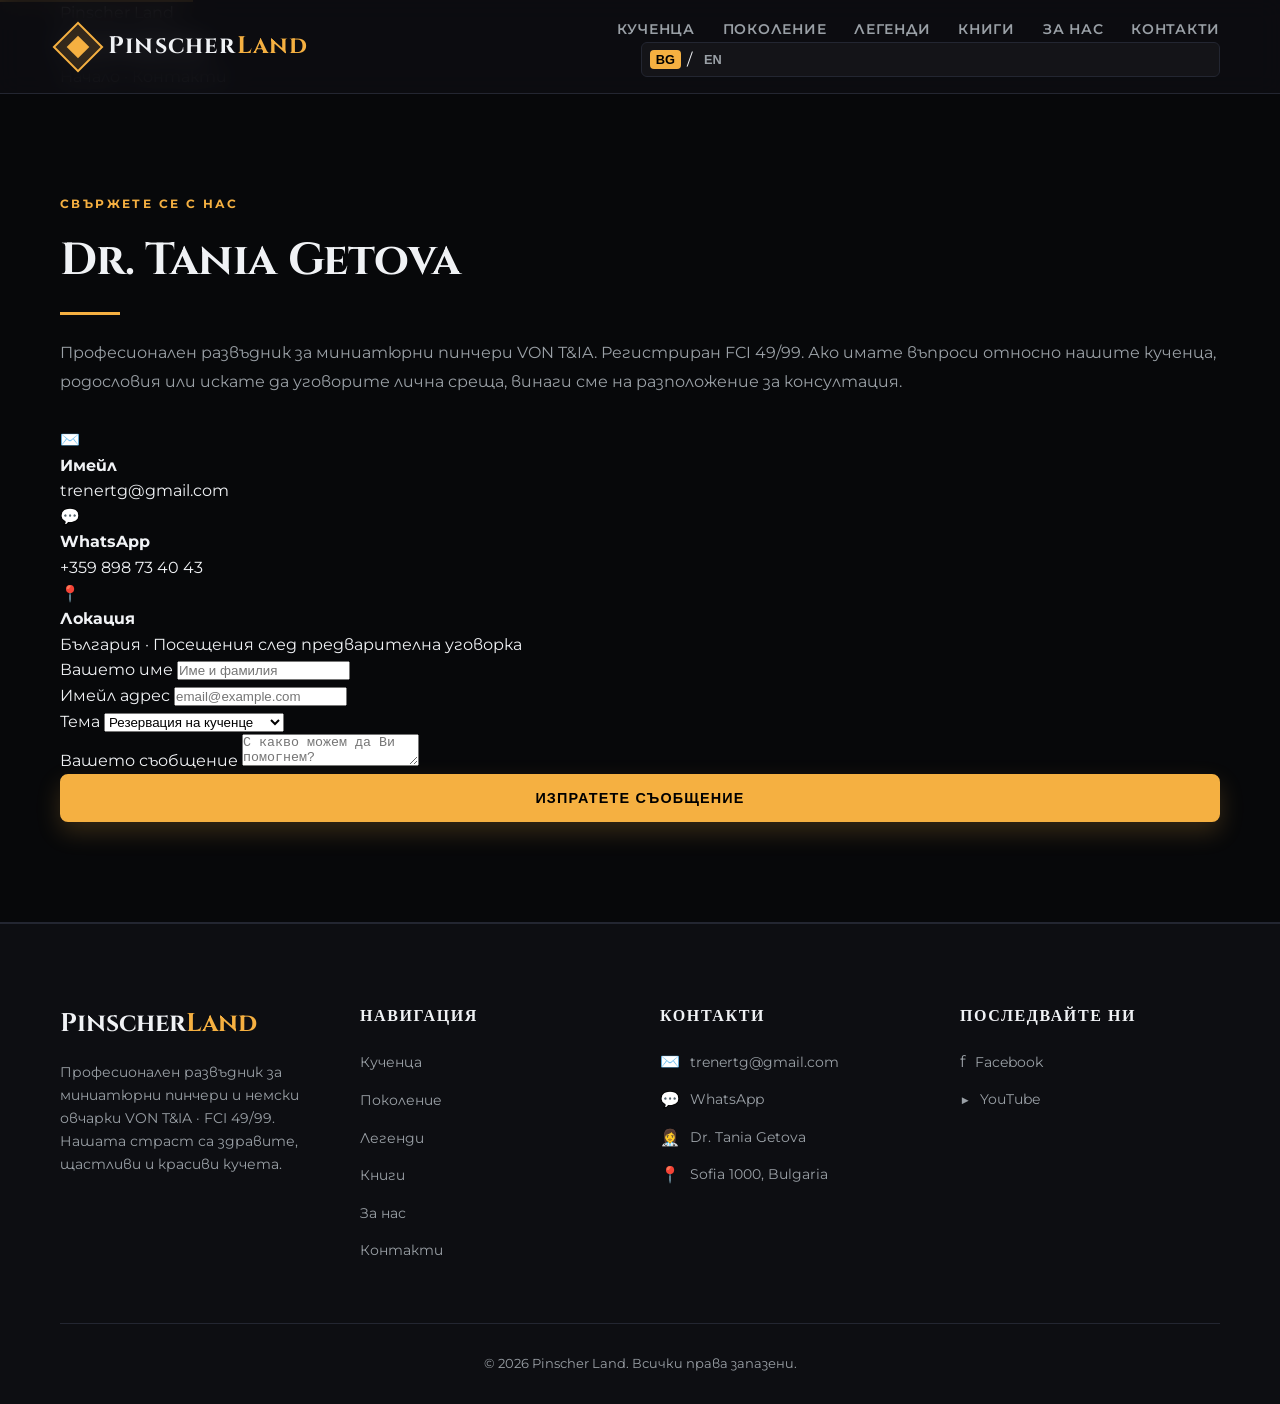
<file: contacts.html>
<!DOCTYPE html>
<html lang="bg">
<head>
    <meta charset="UTF-8">
    <meta name="viewport" content="width=device-width, initial-scale=1.0">
    <meta name="description" content="Свържете се с развъдник Pinscher Land за информация относно миниатюрни пинчери, свободни кученца и консултации.">
    <title>Контакти | Pinscher Land</title>
    <link rel="preconnect" href="https://fonts.googleapis.com">
    <link rel="preconnect" href="https://fonts.gstatic.com" crossorigin>
    <link href="https://fonts.googleapis.com/css2?family=Cinzel:wght@400;600;700&family=Montserrat:wght@300;400;500;600;700&display=swap" rel="stylesheet">
    <link rel="icon" href="favicon.svg" type="image/svg+xml">
    <link rel="stylesheet" href="css/style.css">
</head>
<body>

<a href="#main-content" class="skip-link">Към съдържанието</a>

<!-- ===== Header ===== -->
<header class="header">
    <div class="container header-container">
        <a href="index.html" class="logo-box">
            <div class="logo-diamond-wrapper">
                <div class="logo-diamond"></div>
            </div>
            <span class="logo-text">
                Pinscher<span>Land</span>
            </span>
        </a>
        <div class="header-actions">
            <nav class="nav" id="main-nav" aria-label="Основна навигация">
                <ul class="nav-list">
                    <li><a href="puppies.html" class="nav-link" data-i18n="nav_puppies">Кученца</a></li>
                    <li><a href="generations.html" class="nav-link" data-i18n="nav_generations">Поколениe</a></li>
                    <li><a href="legends.html" class="nav-link" data-i18n="nav_legends">Легенди</a></li>
                    <li><a href="books.html" class="nav-link" data-i18n="nav_books">Книги</a></li>
                    <li><a href="about.html" class="nav-link" data-i18n="nav_about">За нас</a></li>
                    <li><a href="contacts.html" class="nav-link active" data-i18n="nav_contacts">Контакти</a></li>
                </ul>
            </nav>
            <div class="lang-switcher">
                <button data-language="bg" class="lang-btn active">BG</button>
                <span class="lang-divider" aria-hidden="true">/</span>
                <button data-language="en" class="lang-btn">EN</button>
            </div>
            <button type="button" class="mobile-menu-btn" aria-label="Отвори менюто" aria-expanded="false" aria-controls="main-nav"><span></span><span></span><span></span></button>
        </div>
    </div>
</header>

<main id="main-content">

    <section class="page-header">
        <div class="container">
            <p data-i18n="contacts_header_sub">Pinscher Land</p>
            <h1 data-i18n="contacts_header_title">Контакти</h1>
            <div class="breadcrumbs"><a href="index.html" data-i18n="nav_home">Начало</a> · <span data-i18n="nav_contacts">Контакти</span></div>
        </div>
    </section>

    <!-- ===== Contact Section ===== -->
    <section class="section">
        <div class="container">
            <div class="contact-grid">
                <!-- Info Side -->
                <div class="contact-info fade-up">
                    <span class="section-subtitle" data-i18n="contact_sub">Свържете се с нас</span>
                    <h2 class="section-title">Dr. Tania Getova</h2>
                    <div class="title-underline"></div>
                    <p style="color: var(--text-muted); line-height: 1.8; margin-bottom: 30px;" data-i18n="contact_desc">
                        Професионален развъдник за миниатюрни пинчери VON T&amp;IA. Регистриран FCI 49/99. 
                        Ако имате въпроси относно нашите кученца, родословия или искате да уговорите лична среща, 
                        винаги сме на разположение за консултация.
                    </p>
                    
                    <div class="contact-methods">
                        <div class="contact-method">
                            <div class="contact-method-icon">✉️</div>
                            <div class="contact-method-content">
                                <h4 data-i18n="email_lbl">Имейл</h4>
                                <a href="mailto:trenertg@gmail.com">trenertg@gmail.com</a>
                            </div>
                        </div>
                        <div class="contact-method">
                            <div class="contact-method-icon">💬</div>
                            <div class="contact-method-content">
                                <h4 data-i18n="whatsapp_lbl">WhatsApp</h4>
                                <a href="https://wa.me/359898734043" target="_blank" rel="noopener noreferrer">+359 898 73 40 43</a>
                            </div>
                        </div>
                        <div class="contact-method">
                            <div class="contact-method-icon">📍</div>
                            <div class="contact-method-content">
                                <h4 data-i18n="location_lbl">Локация</h4>
                                <p data-i18n="location_val">България · Посещения след предварителна уговорка</p>
                            </div>
                        </div>
                    </div>
                </div>

                <!-- Form Side -->
                <form id="contact-form" class="contact-form fade-up">
                    <div class="form-group">
                        <label for="name" data-i18n="form_name_lbl">Вашето име</label>
                        <input type="text" id="name" name="name" required placeholder="Име и фамилия">
                    </div>
                    <div class="form-group">
                        <label for="email" data-i18n="form_email_lbl">Имейл адрес</label>
                        <input type="email" id="email" name="email" required placeholder="email@example.com">
                    </div>
                    <div class="form-group">
                        <label for="topic" data-i18n="form_topic_lbl">Тема</label>
                        <select id="topic" name="topic">
                            <option data-i18n="opt1">Резервация на кученце</option>
                            <option data-i18n="opt2">Консултация за породата</option>
                            <option data-i18n="opt3">Планиране на кучило</option>
                            <option data-i18n="opt4">Друго</option>
                        </select>
                    </div>
                    <div class="form-group">
                        <label for="message" data-i18n="form_msg_lbl">Вашето съобщение</label>
                        <textarea id="message" name="message" required placeholder="С какво можем да Ви помогнем?"></textarea>
                    </div>
                    <button type="submit" class="btn btn-primary" style="width: 100%;" data-i18n="form_submit">Изпратете съобщение</button>
                </form>
            </div>
        </div>
    </section>

</main>

<!-- ===== Footer ===== -->
<footer class="footer">
    <div class="container">
        <div class="footer-grid">
            <div class="footer-info">
                <a href="index.html" class="footer-logo">Pinscher<span>Land</span></a>
                <p data-i18n="footer_desc">Професионален развъдник за миниатюрни пинчери и немски овчарки VON T&amp;IA · FCI 49/99. Нашата страст са здравите, щастливи и красиви кучета.</p>
            </div>
            <div>
                <h4>Навигация</h4>
                <ul class="footer-links">
                    <li><a href="puppies.html" data-i18n="nav_puppies">Кученца</a></li>
                    <li><a href="generations.html" data-i18n="nav_generations">Поколениe</a></li>
                    <li><a href="legends.html" data-i18n="nav_legends">Легенди</a></li>
                    <li><a href="books.html" data-i18n="nav_books">Книги</a></li>
                    <li><a href="about.html" data-i18n="nav_about">За нас</a></li>
                    <li><a href="contacts.html" data-i18n="nav_contacts">Контакти</a></li>
                </ul>
            </div>
            <div>
                <h4>Контакти</h4>
                <ul class="contact-list">
                    <li><span class="ico">✉️</span><a href="mailto:trenertg@gmail.com">trenertg@gmail.com</a></li>
                    <li><span class="ico">💬</span><a href="https://wa.me/359898734043" target="_blank" rel="noopener noreferrer">WhatsApp</a></li>
                    <li><span class="ico">👩‍⚕️</span><a href="https://www.facebook.com/tania.getova" target="_blank" rel="noopener noreferrer">Dr. Tania Getova</a></li>
                    <li><span class="ico">📍</span><span>Sofia 1000, Bulgaria</span></li>
                </ul>
            </div>
            <div>
                <h4>Последвайте ни</h4>
                <ul class="contact-list">
                    <li><span class="ico">f</span><a href="https://www.facebook.com/trenertg" target="_blank" rel="noopener noreferrer">Facebook</a></li>
                    <li><span class="ico">▶</span><a href="https://www.youtube.com/@trenertg" target="_blank" rel="noopener noreferrer">YouTube</a></li>
                </ul>
            </div>
        </div>
        <div class="footer-bottom" data-i18n="footer_rights">© 2026 Pinscher Land. Всички права запазени. · <a href="https://trenertg.narod.ru/" target="_blank" rel="noopener noreferrer">POWERED BY TRENERTG</a></div>
    </div>
</footer>

<script src="js/main.js"></script>
<script>
    const translations = {
        bg: {
            nav_puppies: "Кученца",
            nav_generations: "Поколениe",
            nav_legends: "Легенди",
            nav_books: "Книги",
            nav_about: "За нас",
            nav_contacts: "Контакти",
            nav_home: "Начало",
            contacts_header_sub: "Pinscher Land",
            contacts_header_title: "Контакти",
            contact_sub: "Свържете се с нас",
            contact_desc: "Професионален развъдник за миниатюрни пинчери VON T&amp;IA. Регистриран FCI 49/99. Ако имате въпроси относно нашите кученца, родословия или искате да уговорите лична среща, винаги сме на разположение за консултация.",
            email_lbl: "Имейл",
            whatsapp_lbl: "WhatsApp",
            location_lbl: "Локация",
            location_val: "България · Посещения след предварителна уговорка",
            form_name_lbl: "Вашето име",
            form_email_lbl: "Имейл адрес",
            form_topic_lbl: "Тема",
            opt1: "Резервация на кученце",
            opt2: "Консултация за породата",
            opt3: "Планиране на кучило",
            opt4: "Друго",
            form_msg_lbl: "Вашето съобщение",
            form_submit: "Изпратете съобщение",
            footer_desc: "Професионален развъдник за миниатюрни пинчери и немски овчарки VON T&amp;IA · FCI 49/99. Нашата страст са здравите, щастливи и красиви кучета.",
            footer_rights: "© 2026 Pinscher Land. Всички права запазени."
        },
        en: {
            nav_puppies: "Puppies",
            nav_generations: "Generations",
            nav_legends: "Legends",
            nav_books: "Books",
            nav_about: "About Us",
            nav_contacts: "Contacts",
            nav_home: "Home",
            contacts_header_sub: "Pinscher Land",
            contacts_header_title: "Contacts",
            contact_sub: "Get in Touch",
            contact_desc: "Professional kennel for Miniature Pinschers VON T&amp;IA. Registered FCI 49/99. If you have questions about our puppies, pedigrees, or want to arrange a personal meeting, we are always available for consultation.",
            email_lbl: "Email",
            whatsapp_lbl: "WhatsApp",
            location_lbl: "Location",
            location_val: "Bulgaria · Visits by prior appointment",
            form_name_lbl: "Your Name",
            form_email_lbl: "Email Address",
            form_topic_lbl: "Subject",
            opt1: "Puppy Reservation",
            opt2: "Breed Consultation",
            opt3: "Litter Planning",
            opt4: "Other",
            form_msg_lbl: "Your Message",
            form_submit: "Send Message",
            footer_desc: "Professional kennel for Miniature Pinschers and German Shepherds VON T&amp;IA · FCI 49/99. Our passion is healthy, happy, and beautiful dogs.",
            footer_rights: "© 2026 Pinscher Land. All rights reserved."
        }
    };

    function setLanguage(lang) {
        localStorage.setItem('preferred_lang', lang);
        document.querySelectorAll('[data-i18n]').forEach(el => {
            const key = el.getAttribute('data-i18n');
            if (translations[lang] && translations[lang][key]) {
                el.innerHTML = translations[lang][key];
            }
        });
        document.querySelectorAll('.lang-btn').forEach(btn => {
            btn.classList.toggle('active', btn.textContent.toLowerCase() === lang);
        });
    }

    document.addEventListener('DOMContentLoaded', () => {
        const savedLang = localStorage.getItem('preferred_lang') || 'bg';
        setLanguage(savedLang);
    });
</script>
</body>
</html>
</file>
<file: css/style.css>
:root {
            --bg-body: #07080a;
            --bg-card: #0d0e12;
            --bg-card-hover: #13151c;
            --border-color: #232631;
            --border-gold: rgba(245, 176, 65, 0.4);
            --accent-gold: #f5b041;
            --accent-gold-glow: rgba(245, 176, 65, 0.15);
            --accent-blue: #3498db;
            --accent-purple: #9b59b6;
            --text-main: #f0f2f5;
            --text-muted: #9aa0a6;
            --transition: all 0.3s cubic-bezier(0.4, 0, 0.2, 1);
        }

        * {
            box-sizing: border-box;
            margin: 0;
            padding: 0;
        }

        body {
            font-family: 'Montserrat', sans-serif;
            background-color: var(--bg-body);
            color: var(--text-main);
            line-height: 1.6;
            overflow-x: hidden;
        }

        a {
            color: inherit;
            text-decoration: none;
        }

        ul {
            list-style: none;
        }

        .container {
            width: 100%;
            max-width: 1200px;
            margin: 0 auto;
            padding: 0 20px;
        }

        .skip-link {
            position: absolute;
            top: -40px;
            left: 0;
            background: var(--accent-gold);
            color: #000;
            padding: 8px;
            z-index: 100;
            font-weight: 700;
        }
        .skip-link:focus {
            top: 0;
        }

        /* ===== Header ===== */
        .header {
            position: fixed;
            top: 0;
            left: 0;
            width: 100%;
            background: rgba(13, 14, 18, 0.85);
            backdrop-filter: blur(12px);
            border-bottom: 1px solid var(--border-color);
            z-index: 1000;
            padding: 16px 0;
        }

        .header-container {
            display: flex;
            align-items: center;
            justify-content: space-between;
        }

        .logo-box {
            display: flex;
            align-items: center;
            gap: 12px;
        }

        .logo-diamond-wrapper {
            width: 36px;
            height: 36px;
            border: 2px solid var(--accent-gold);
            transform: rotate(45deg);
            display: flex;
            align-items: center;
            justify-content: center;
            background: var(--accent-gold-glow);
        }

        .logo-diamond {
            width: 16px;
            height: 16px;
            background: var(--accent-gold);
        }

        .logo-text {
            font-family: 'Cinzel', serif;
            font-size: 1.5rem;
            font-weight: 700;
            letter-spacing: 0.05em;
            color: var(--text-main);
        }

        .logo-text span {
            color: var(--accent-gold);
        }

        .nav-list {
            display: flex;
            gap: 28px;
            align-items: center;
        }

        .nav-link {
            font-size: 0.9rem;
            font-weight: 600;
            text-transform: uppercase;
            letter-spacing: 0.05em;
            color: var(--text-muted);
            transition: var(--transition);
        }

        .nav-link:hover {
            color: var(--accent-gold);
            text-shadow: 0 0 10px var(--accent-gold-glow);
        }

        .lang-switcher {
            display: flex;
            align-items: center;
            gap: 6px;
            margin-left: 24px;
            background: rgba(255, 255, 255, 0.03);
            border: 1px solid var(--border-color);
            padding: 4px 8px;
            border-radius: 6px;
        }

        .lang-btn {
            background: none;
            border: none;
            color: var(--text-muted);
            cursor: pointer;
            font-weight: 700;
            font-size: 0.8rem;
            padding: 2px 6px;
            border-radius: 4px;
            transition: var(--transition);
        }

        .lang-btn.active, .lang-btn:hover {
            color: #000;
            background: var(--accent-gold);
        }

        .mobile-menu-btn {
            display: none;
            background: none;
            border: none;
            cursor: pointer;
            flex-direction: column;
            gap: 5px;
            padding: 6px;
        }

        .mobile-menu-btn span {
            display: block;
            width: 24px;
            height: 2px;
            background: var(--text-main);
            transition: var(--transition);
        }

        @media (max-width: 1000px) {
            .nav {
                position: fixed;
                top: 73px;
                left: 0;
                width: 100%;
                background: var(--bg-card);
                border-bottom: 1px solid var(--border-color);
                padding: 24px;
                transform: translateY(-120%);
                opacity: 0;
                transition: var(--transition);
                pointer-events: none;
            }
            .nav.open {
                transform: translateY(0);
                opacity: 1;
                pointer-events: auto;
            }
            .nav-list {
                flex-direction: column;
                align-items: flex-start;
                gap: 16px;
            }
            .mobile-menu-btn {
                display: flex;
            }
            .lang-switcher {
                margin-left: 0;
                margin-top: 0;
            }
        }

        /* ===== Hero ===== */
        .hero {
            position: relative;
            min-height: 100vh;
            display: flex;
            align-items: center;
            justify-content: center;
            text-align: center;
            background: linear-gradient(135deg, rgba(7,8,10,0.95) 0%, rgba(13,14,18,0.9) 100%), url('images/hero-bg.jpg') center/cover no-repeat;
            padding: 140px 20px 80px;
            border-bottom: 2px solid var(--border-color);
        }

        .hero-content {
            max-width: 800px;
            z-index: 2;
        }

        .hero-tag {
            display: inline-block;
            font-size: 0.75rem;
            font-weight: 700;
            text-transform: uppercase;
            letter-spacing: 0.2em;
            color: var(--accent-gold);
            background: var(--accent-gold-glow);
            border: 1px solid var(--border-gold);
            padding: 6px 16px;
            border-radius: 20px;
            margin-bottom: 24px;
        }

        .hero-title {
            font-family: 'Cinzel', serif;
            font-size: clamp(2.2rem, 5vw, 4.2rem);
            font-weight: 800;
            line-height: 1.15;
            margin-bottom: 20px;
            letter-spacing: -0.01em;
        }

        .hero-title span {
            color: var(--accent-gold);
            text-shadow: 0 0 30px var(--accent-gold-glow);
        }

        .hero-subtitle {
            font-size: clamp(1rem, 2vw, 1.2rem);
            color: var(--text-muted);
            margin-bottom: 32px;
            max-width: 650px;
            margin-left: auto;
            margin-right: auto;
        }

        .hero-credit {
            margin-bottom: 36px;
            display: inline-flex;
            flex-direction: column;
            gap: 4px;
            padding: 12px 24px;
            background: rgba(255, 255, 255, 0.02);
            border: 1px solid var(--border-color);
            border-radius: 8px;
        }

        .hero-credit-name {
            font-weight: 700;
            color: var(--text-main);
            font-size: 1.05rem;
        }

        .hero-credit-fci {
            font-size: 0.8rem;
            color: var(--accent-gold);
            font-family: monospace;
            letter-spacing: 0.1em;
        }

        .hero-buttons {
            display: flex;
            gap: 16px;
            justify-content: center;
            flex-wrap: wrap;
        }

        .btn {
            display: inline-flex;
            align-items: center;
            justify-content: center;
            padding: 14px 28px;
            font-size: 0.9rem;
            font-weight: 700;
            text-transform: uppercase;
            letter-spacing: 0.08em;
            border-radius: 8px;
            transition: var(--transition);
            cursor: pointer;
        }

        .btn-primary {
            background: var(--accent-gold);
            color: #000;
            border: 2px solid var(--accent-gold);
            box-shadow: 0 10px 25px rgba(245, 176, 65, 0.2);
        }

        .btn-primary:hover {
            background: transparent;
            color: var(--accent-gold);
            box-shadow: 0 10px 25px rgba(245, 176, 65, 0.3);
            transform: translateY(-2px);
        }

        .btn-outline-light {
            background: transparent;
            color: var(--text-main);
            border: 2px solid var(--border-color);
        }

        .btn-outline-light:hover {
            border-color: var(--accent-gold);
            color: var(--accent-gold);
            transform: translateY(-2px);
        }

        .btn-secondary {
            background: rgba(255, 255, 255, 0.05);
            color: var(--text-main);
            border: 2px solid var(--border-color);
        }

        .btn-secondary:hover {
            background: var(--accent-gold);
            color: #000;
            border-color: var(--accent-gold);
            transform: translateY(-2px);
        }

        .scroll-indicator {
            position: absolute;
            bottom: 24px;
            left: 50%;
            transform: translateX(-50%);
            font-size: 0.75rem;
            text-transform: uppercase;
            letter-spacing: 0.2em;
            color: var(--text-muted);
            animation: bounce 2s infinite;
        }

        @keyframes bounce {
            0%, 20%, 50%, 80%, 100% {transform: translateY(0) translateX(-50%);}
            40% {transform: translateY(-8px) translateX(-50%);}
            60% {transform: translateY(-4px) translateX(-50%);}
        }

        /* ===== Sections Common ===== */
        .section {
            padding: 100px 0;
            border-bottom: 1px solid var(--border-color);
        }

        .section-subtitle {
            display: inline-block;
            font-size: 0.75rem;
            font-weight: 700;
            text-transform: uppercase;
            letter-spacing: 0.2em;
            color: var(--accent-gold);
            margin-bottom: 12px;
        }

        .section-title {
            font-family: 'Cinzel', serif;
            font-size: clamp(2rem, 3.5vw, 3rem);
            font-weight: 700;
            margin-bottom: 16px;
            letter-spacing: -0.01em;
        }

        .title-underline {
            width: 60px;
            height: 3px;
            background: var(--accent-gold);
            margin-bottom: 24px;
        }

        .title-underline.center {
            margin-left: auto;
            margin-right: auto;
        }

        .section-desc {
            color: var(--text-muted);
            font-size: 1.05rem;
            line-height: 1.7;
            margin-bottom: 60px;
        }

        .max-w-md {
            max-width: 700px;
        }

        .mx-auto {
            margin-left: auto;
            margin-right: auto;
        }

        .text-center {
            text-align: center;
        }

        .grid {
            display: grid;
            grid-template-columns: repeat(auto-fit, minmax(340px, 1fr));
            gap: 32px;
            justify-content: center;
        }

        /* ===== Блок 1: Актуално кучило (Brutal Redesign) ===== */
        .brutal-litter-box {
            background-color: var(--bg-card);
            border: 2px solid var(--border-color);
            border-radius: 16px;
            padding: 40px;
            max-width: 900px;
            margin: 0 auto;
            box-shadow: 0 30px 60px rgba(0, 0, 0, 0.7);
            position: relative;
            overflow: hidden;
            transition: var(--transition);
        }

        .brutal-litter-box:hover {
            border-color: var(--border-gold);
        }

        .litter-parents {
            display: flex;
            align-items: center;
            justify-content: space-around;
            gap: 20px;
            margin-bottom: 36px;
            padding-bottom: 24px;
            border-bottom: 1px solid var(--border-color);
            flex-wrap: wrap;
        }

        .parent {
            text-align: center;
        }

        .parent h4 {
            font-size: 0.75rem;
            text-transform: uppercase;
            letter-spacing: 0.15em;
            color: var(--text-muted);
            margin-bottom: 6px;
        }

        .parent p {
            font-family: 'Cinzel', serif;
            font-size: 1.25rem;
            font-weight: 700;
            color: var(--text-main);
        }

        .parent .small-text {
            font-size: 0.8rem;
            color: var(--accent-gold);
            margin-top: 4px;
            font-family: monospace;
        }

        .litter-icon {
            font-size: 2rem;
            animation: pulse-heart 2s infinite;
        }

        @keyframes pulse-heart {
            0%, 100% { transform: scale(1); }
            50% { transform: scale(1.15); }
        }

        .litter-image-wrapper {
            width: 100%;
            height: 400px;
            border-radius: 12px;
            overflow: hidden;
            border: 1px solid var(--border-color);
            margin-bottom: 36px;
            background: #000;
        }

        .litter-image-wrapper img {
            width: 100%;
            height: 100%;
            object-fit: cover;
            filter: contrast(1.05) brightness(0.95);
            transition: transform 0.5s ease;
        }

        .brutal-litter-box:hover .litter-image-wrapper img {
            transform: scale(1.03);
        }

        .litter-details-grid {
            display: grid;
            grid-template-columns: repeat(auto-fit, minmax(180px, 1fr));
            gap: 16px;
            margin-bottom: 36px;
        }

        .litter-detail {
            background: rgba(255, 255, 255, 0.02);
            border: 1px solid var(--border-color);
            padding: 20px;
            border-radius: 10px;
            text-align: center;
        }

        .litter-detail .num {
            display: block;
            font-family: 'Cinzel', serif;
            font-size: 2rem;
            font-weight: 800;
            color: var(--accent-gold);
            margin-bottom: 4px;
        }

        .litter-detail .lbl {
            font-size: 0.75rem;
            text-transform: uppercase;
            letter-spacing: 0.1em;
            color: var(--text-muted);
        }

        .litter-info {
            background: rgba(245, 176, 65, 0.03);
            border-left: 3px solid var(--accent-gold);
            padding: 20px 24px;
            border-radius: 0 8px 8px 0;
            margin-bottom: 36px;
            font-size: 0.95rem;
            color: var(--text-main);
            line-height: 1.6;
        }

        /* ===== Brutal Dog Card Styles (Генероди и Легенди) ===== */
        .brutal-dog-card {
            --bg-card: #0d0e12;
            --border-color: #232631;
            --accent-gold: #f5b041;
            --accent-blue: #3498db;
            --accent-purple: #9b59b6;
            --text-main: #f0f2f5;
            --text-muted: #9aa0a6;

            font-family: 'Montserrat', sans-serif;
            background-color: var(--bg-card);
            border: 2px solid var(--border-color);
            border-radius: 12px;
            overflow: hidden;
            width: 100%;
            max-width: 420px;
            margin: 0 auto;
            box-shadow: 0 20px 40px rgba(0, 0, 0, 0.6);
            transition: transform 0.3s ease, border-color 0.3s ease;
            display: flex;
            flex-direction: column;
        }

        .brutal-dog-card:hover {
            border-color: var(--accent-gold);
            transform: translateY(-4px);
        }

        .card-media {
            position: relative;
            width: 100%;
            height: 320px;
            overflow: hidden;
            background: #000;
        }

        .card-media-link {
            display: block;
            width: 100%;
            height: 100%;
        }

        .card-media-link img {
            width: 100%;
            height: 100%;
            object-fit: cover;
            filter: contrast(1.05) brightness(0.95);
            transition: transform 0.5s ease;
        }

        .brutal-dog-card:hover .card-media-link img {
            transform: scale(1.04);
        }

        .card-media::after {
            content: '';
            position: absolute;
            inset: 0;
            background: linear-gradient(to top, #0d0e12 0%, transparent 60%);
            pointer-events: none;
        }

        .card-badges {
            position: absolute;
            top: 16px;
            left: 16px;
            display: flex;
            gap: 8px;
            z-index: 2;
            pointer-events: none;
        }

        .badge {
            padding: 6px 12px;
            font-size: 0.75rem;
            font-weight: 700;
            text-transform: uppercase;
            letter-spacing: 0.05em;
            border-radius: 4px;
            backdrop-filter: blur(8px);
        }

        .badge-male {
            background: rgba(52, 152, 219, 0.85);
            color: #fff;
            border: 1px solid rgba(255, 255, 255, 0.2);
        }

        .badge-female {
            background: rgba(155, 89, 182, 0.85);
            color: #fff;
            border: 1px solid rgba(255, 255, 255, 0.2);
        }

        .badge-gold {
            background: rgba(245, 176, 65, 0.9);
            color: #000;
            border: 1px solid rgba(255, 255, 255, 0.3);
        }

        .year-badge {
            position: absolute;
            top: 16px;
            right: 16px;
            background: rgba(0, 0, 0, 0.7);
            color: var(--accent-gold);
            border: 1px solid rgba(245, 176, 65, 0.3);
            padding: 6px 10px;
            font-size: 0.75rem;
            font-weight: 700;
            border-radius: 4px;
            z-index: 2;
            pointer-events: none;
        }

        .card-content {
            padding: 24px;
            display: flex;
            flex-direction: column;
            flex-grow: 1;
        }

        .dog-title-link {
            text-decoration: none;
            color: var(--text-main);
            display: inline-block;
            margin-bottom: 16px;
        }

        .dog-title-link h3 {
            margin: 0;
            font-family: 'Cinzel', serif;
            font-size: 1.5rem;
            font-weight: 700;
            line-height: 1.15;
            letter-spacing: -0.02em;
            text-transform: uppercase;
        }

        .dog-title-link h3 span {
            color: var(--accent-gold);
            display: block;
            font-size: 1.1rem;
            font-weight: 600;
            margin-top: 4px;
        }

        .dog-title-link:hover h3 {
            color: var(--accent-gold);
        }

        .titles-box {
            background: rgba(255, 255, 255, 0.02);
            border-left: 3px solid var(--accent-gold);
            padding: 10px 14px;
            margin-bottom: 16px;
            border-radius: 0 6px 6px 0;
        }

        .titles-label {
            font-size: 0.7rem;
            text-transform: uppercase;
            color: var(--text-muted);
            letter-spacing: 0.08em;
            margin-bottom: 4px;
            font-weight: 700;
        }

        .titles-text {
            font-size: 0.85rem;
            color: var(--text-main);
            line-height: 1.4;
            font-family: monospace;
            letter-spacing: -0.02em;
        }

        .pedigree-grid {
            display: grid;
            grid-template-columns: 1fr 1fr;
            gap: 10px;
            margin-bottom: 16px;
        }

        .pedigree-card {
            background: rgba(255, 255, 255, 0.03);
            border: 1px solid var(--border-color);
            padding: 10px;
            border-radius: 6px;
        }

        .p-role {
            font-size: 0.65rem;
            text-transform: uppercase;
            color: var(--text-muted);
            letter-spacing: 0.05em;
            display: block;
            margin-bottom: 2px;
        }

        .p-name {
            font-size: 0.85rem;
            font-weight: 600;
            color: var(--text-main);
            display: block;
        }

        .p-sub {
            font-size: 0.75rem;
            color: var(--text-muted);
        }

        .card-footer {
            border-top: 1px solid var(--border-color);
            padding-top: 14px;
            margin-top: auto;
            display: flex;
            flex-direction: column;
            gap: 6px;
            font-size: 0.8rem;
            color: var(--text-muted);
        }

        .card-footer strong {
            color: var(--text-main);
        }

        /* ===== CTA Section ===== */
        .cta {
            padding: 100px 0;
            background: radial-gradient(circle at center, #13151c 0%, #07080a 100%);
            border-bottom: 1px solid var(--border-color);
            text-align: center;
        }

        .cta h2 {
            font-family: 'Cinzel', serif;
            font-size: clamp(1.8rem, 3vw, 2.6rem);
            margin-bottom: 16px;
            font-weight: 700;
        }

        .cta p {
            color: var(--text-muted);
            max-width: 650px;
            margin: 0 auto 36px;
            font-size: 1.05rem;
        }

        /* ===== Footer ===== */
        .footer {
            background-color: var(--bg-card);
            padding: 80px 0 30px;
            border-top: 1px solid var(--border-color);
        }

        .footer-grid {
            display: grid;
            grid-template-columns: repeat(auto-fit, minmax(250px, 1fr));
            gap: 40px;
            margin-bottom: 60px;
        }

        .footer-logo {
            font-family: 'Cinzel', serif;
            font-size: 1.6rem;
            font-weight: 700;
            color: var(--text-main);
            display: inline-block;
            margin-bottom: 16px;
        }

        .footer-logo span {
            color: var(--accent-gold);
        }

        .footer-info p {
            color: var(--text-muted);
            font-size: 0.9rem;
            line-height: 1.6;
        }

        .footer h4 {
            font-family: 'Cinzel', serif;
            font-size: 1rem;
            text-transform: uppercase;
            letter-spacing: 0.1em;
            margin-bottom: 20px;
            color: var(--text-main);
        }

        .footer-links, .contact-list {
            display: flex;
            flex-direction: column;
            gap: 12px;
        }

        .footer-links a, .contact-list a, .contact-list span {
            font-size: 0.9rem;
            color: var(--text-muted);
            transition: var(--transition);
        }

        .footer-links a:hover, .contact-list a:hover {
            color: var(--accent-gold);
            padding-left: 4px;
        }

        .contact-list li {
            display: flex;
            align-items: center;
            gap: 10px;
        }

        .contact-list .ico {
            font-size: 1rem;
        }

        .footer-bottom {
            text-align: center;
            padding-top: 30px;
            border-top: 1px solid var(--border-color);
            font-size: 0.8rem;
            color: var(--text-muted);
        }

        .footer-bottom a {
            color: var(--accent-gold);
            font-weight: 600;
        }

        @media (max-width: 768px) {
            .section {
                padding: 70px 0;
            }
            .brutal-litter-box {
                padding: 24px;
            }
            .litter-image-wrapper {
                height: 260px;
            }
        }

        /* Shared dog-card presentation: supports legacy page markup and the canonical card pattern. */
        .card,
        .brutal-dog-card {
            background: var(--bg-card);
            border: 2px solid var(--border-color);
            border-radius: 12px;
            overflow: hidden;
            display: flex;
            flex-direction: column;
            width: 100%;
            max-width: 420px;
            margin: 0 auto;
            box-shadow: 0 20px 40px rgba(0, 0, 0, 0.6);
            transition: transform 0.3s ease, border-color 0.3s ease;
        }

        .card:hover,
        .brutal-dog-card:hover {
            border-color: var(--accent-gold);
            transform: translateY(-4px);
        }

        .card-image-wrapper,
        .card-media {
            position: relative;
            width: 100%;
            height: 320px;
            overflow: hidden;
            background: #000;
            flex: 0 0 320px;
        }

        .card-image-wrapper::after,
        .card-media::after {
            content: '';
            position: absolute;
            inset: 0;
            background: linear-gradient(to top, #0d0e12 0%, transparent 60%);
            pointer-events: none;
        }

        .card-image-wrapper img,
        .card-media img,
        .card-media-link img {
            display: block;
            width: 100%;
            height: 100%;
            object-fit: cover;
            filter: contrast(1.05) brightness(0.95);
            transition: transform 0.5s ease;
        }

        .card:hover .card-image-wrapper img,
        .brutal-dog-card:hover .card-media img {
            transform: scale(1.04);
        }

        .card-tag {
            position: absolute;
            top: 16px;
            left: 16px;
            z-index: 2;
            padding: 6px 12px;
            border: 1px solid rgba(245, 176, 65, 0.3);
            border-radius: 4px;
            background: rgba(0, 0, 0, 0.7);
            color: var(--accent-gold);
            font-size: 0.75rem;
            font-weight: 700;
            text-transform: uppercase;
            letter-spacing: 0.05em;
        }

        .card .card-content,
        .brutal-dog-card .card-content {
            padding: 24px;
            display: flex;
            flex-direction: column;
            flex-grow: 1;
        }

        .card .card-title,
        .brutal-dog-card .dog-title-link h3 {
            margin: 0 0 16px;
            font-family: 'Cinzel', serif;
            color: var(--text-main);
            font-size: 1.35rem;
            line-height: 1.25;
        }

        .card .card-title a:hover,
        .brutal-dog-card .dog-title-link:hover h3 {
            color: var(--accent-gold);
        }

        .dog-details {
            display: flex;
            flex-wrap: wrap;
            gap: 8px;
            margin-bottom: 16px;
        }

        .dog-titles {
            display: grid;
            gap: 6px;
            margin-bottom: 16px;
            color: var(--text-muted);
            font-size: 0.85rem;
        }

        .card .card-text {
            margin-top: auto;
            color: var(--text-muted);
            font-size: 0.85rem;
            line-height: 1.65;
        }

        .card .card-text strong {
            color: var(--text-main);
        }

        @media (max-width: 600px) {
            .card-image-wrapper,
            .card-media {
                height: 260px;
                flex-basis: 260px;
            }
            .card .card-content,
            .brutal-dog-card .card-content {
                padding: 20px;
            }
        }

        /* The generations page renders accordion cards dynamically. Keep them in the same visual system. */
        .dog-card-item {
            background: var(--bg-card);
            border: 2px solid var(--border-color);
            border-radius: 12px;
            overflow: hidden;
            margin-bottom: 16px;
            box-shadow: 0 16px 30px rgba(0, 0, 0, 0.45);
        }

        .dog-card-header {
            min-height: 76px;
            padding: 16px 20px;
            background: var(--bg-card);
            color: var(--text-main);
            cursor: pointer;
            transition: background 0.2s ease, color 0.2s ease;
        }

        .dog-card-header:hover,
        .dog-card-header[aria-expanded="true"] {
            background: var(--bg-card-hover);
            color: var(--accent-gold);
        }

        .dog-card-header h4,
        .dog-card-header span {
            color: inherit !important;
        }

        .dog-card-body {
            padding: 0 20px 20px;
            color: var(--text-muted);
        }

        .dog-card-body p {
            margin: 0;
            color: var(--text-muted);
        }

        .dog-card-body strong {
            color: var(--text-main);
        }

        .dog-avatar {
            display: grid;
            width: 44px;
            height: 44px;
            place-items: center;
            border: 1px solid var(--border-color);
            border-radius: 50%;
            background: var(--bg-dark);
            color: var(--accent-gold);
            font-size: 1.3rem;
            flex: 0 0 44px;
        }

        .dog-avatar.champion {
            border-color: var(--accent-gold);
        }
</file>
